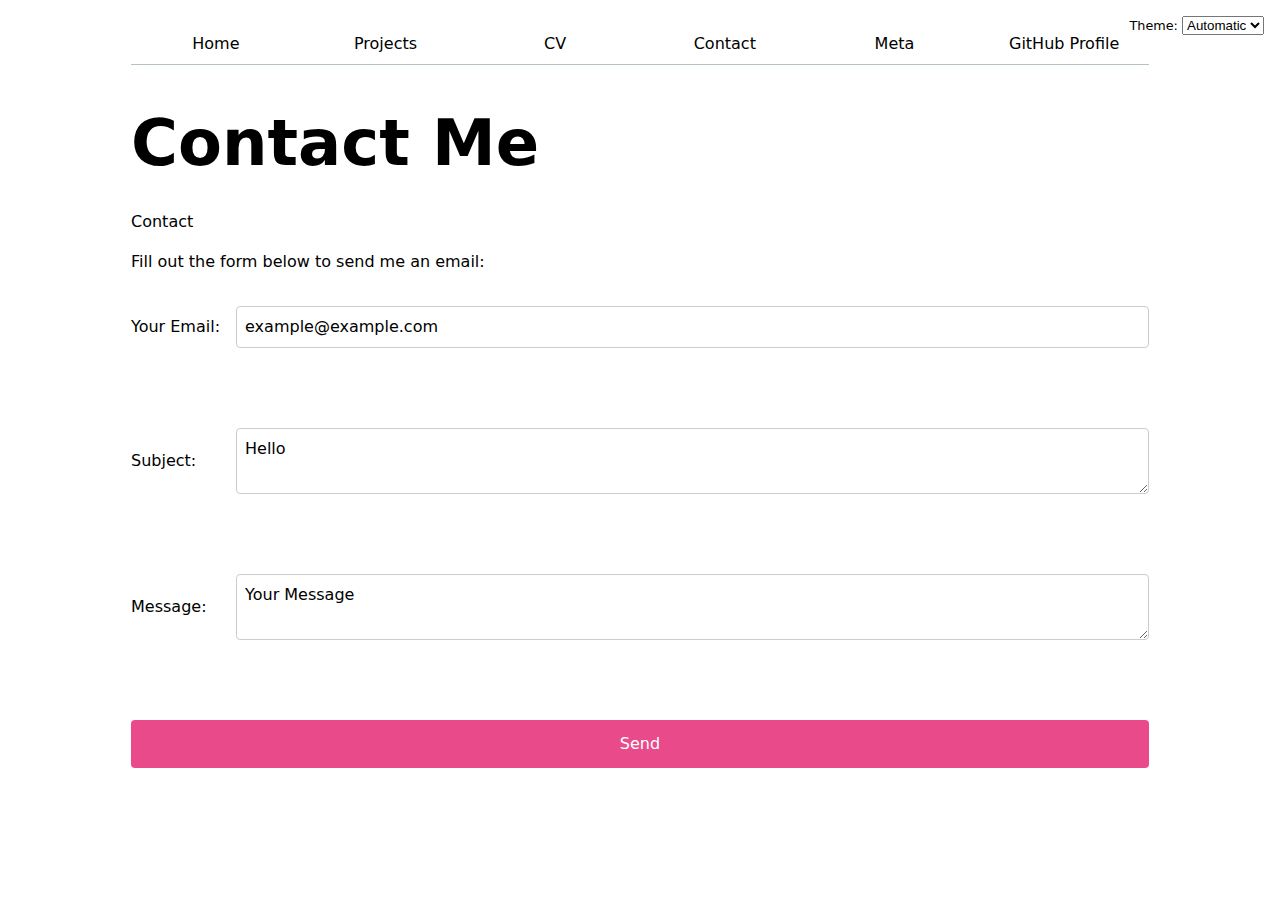
<file: contact/index.html>
<!DOCTYPE html>
<html lang="en">
<head>
    <meta charset="UTF-8">
    <meta name="viewport" content="width=device-width, initial-scale=1.0">
    <title>Contact</title>
    <link rel="stylesheet" href="../style.css">
    <script type="module" src="../global.js"></script>
</head>
<body>
    <!-- <nav>
        <ul>
            <li><a href="../index.html">Home</a></li>
            <li><a href="../projects/index.html">Projects</a></li>
            <li><a href="../CV/index.html">CV</a></li>
            <li><a href="index.html">Contact</a></li>
            <li><a href="index.html" class="current">Contact</a></li>
            <li><a href="https://github.com/kevinmyo" target="_blank">GitHub Profile</a></li>
        </ul>
    </nav> -->
    <header>
        <h1>Contact Me</h1>
    </header>
    <h>Contact</h>
    <p>Fill out the form below to send me an email:</p>
    <form action="mailto:amyo@ucsd.edu" method="POST" enctype="text/plain">
        <label for="email">Your Email:</label>
        <input type="email" id="email" name="email" value="example@example.com" required>
        <br><br>

        <label for="subject">Subject:</label>
        <textarea id="subject" name="subject">Hello</textarea>
        <br><br>

        <label for="body">Message:</label>
        <textarea id="body" name="body">Your Message</textarea>
        <br><br>

        <button type="submit">Send</button>
    </form>
</body>
</html>
</file>
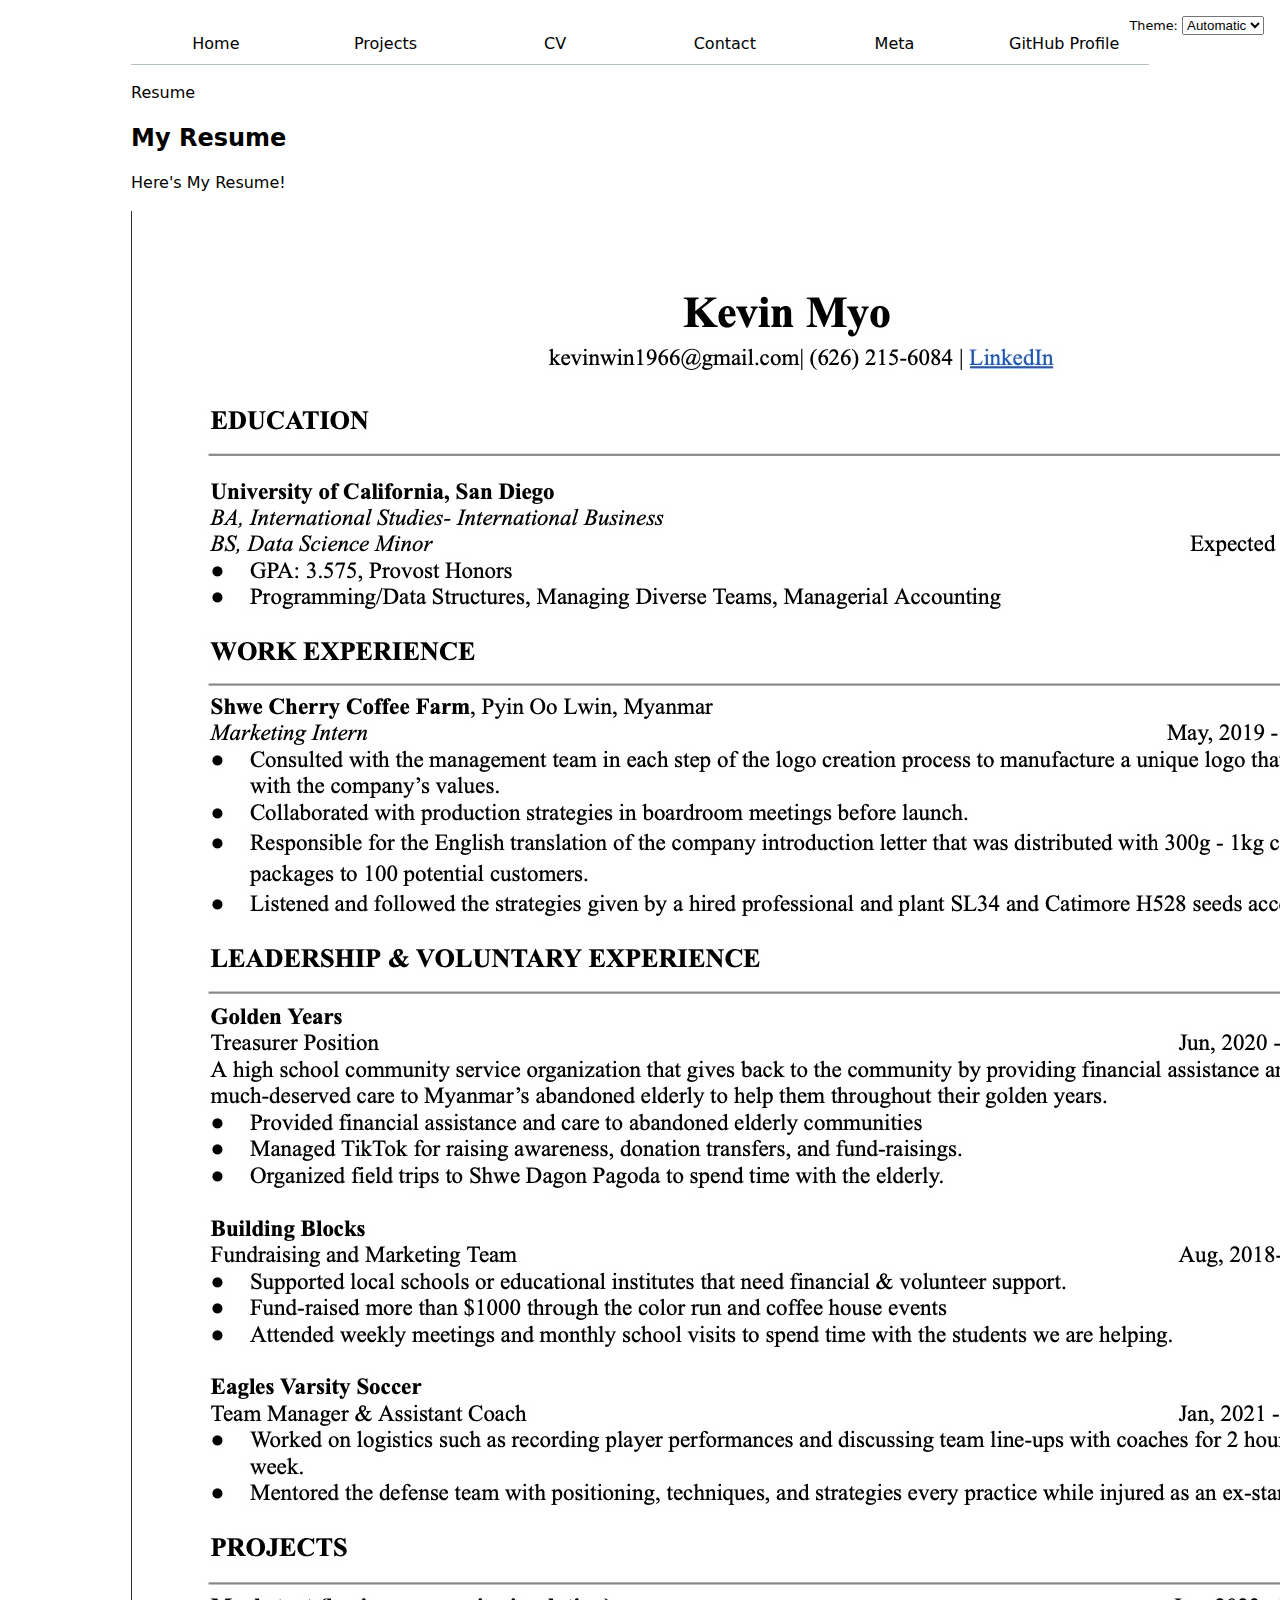
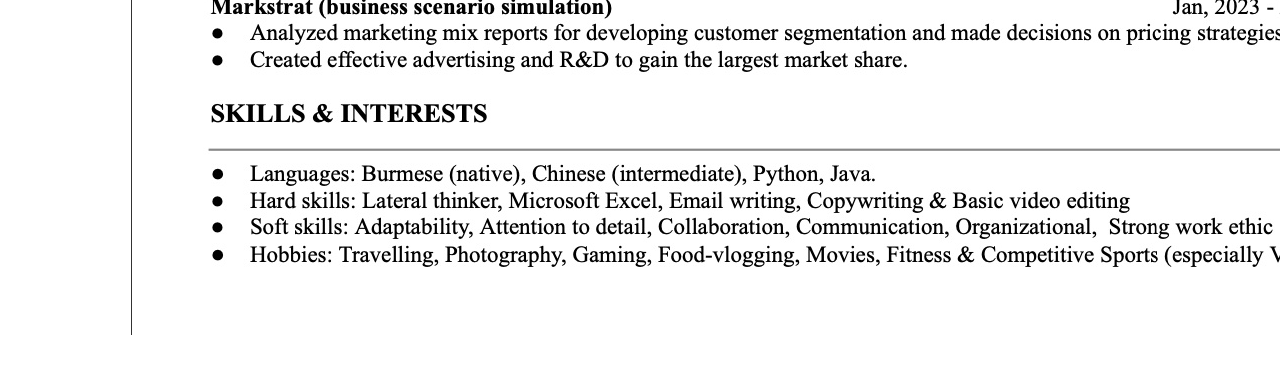
<file: CV/index.html>
<!DOCTYPE html>
<html lang="en">
<head>
    <meta charset="UTF-8">
    <meta name="viewport" content="width=device-width, initial-scale=1.0">
    <title>CV</title>
    <link rel="stylesheet" href="../style.css">
    <script type="module" src="../global.js"></script>
</head>
<body>
    <!-- <nav>
        <ul>
            <li><a href="../index.html">Home</a></li>
            <li><a href="../projects/index.html">Projects</a></li>
            <li><a href="index.html">CV</a></li>
            <li><a href="index.html" class="current">CV</a></li>
            <li><a href="../contact/index.html">Contact</a></li>
            <li><a href="https://github.com/kevinmyo" target="_blank">GitHub Profile</a></li>
        </ul>
    </nav> -->
    <h>Resume</h>
    <section>
        <h2>My Resume</h2>
        <p>Here's My Resume!</p>
    </section>
      <img src="../images/Myo_Kevin_Resume.jpg" alt="Resume">
</body>
</html>
</file>
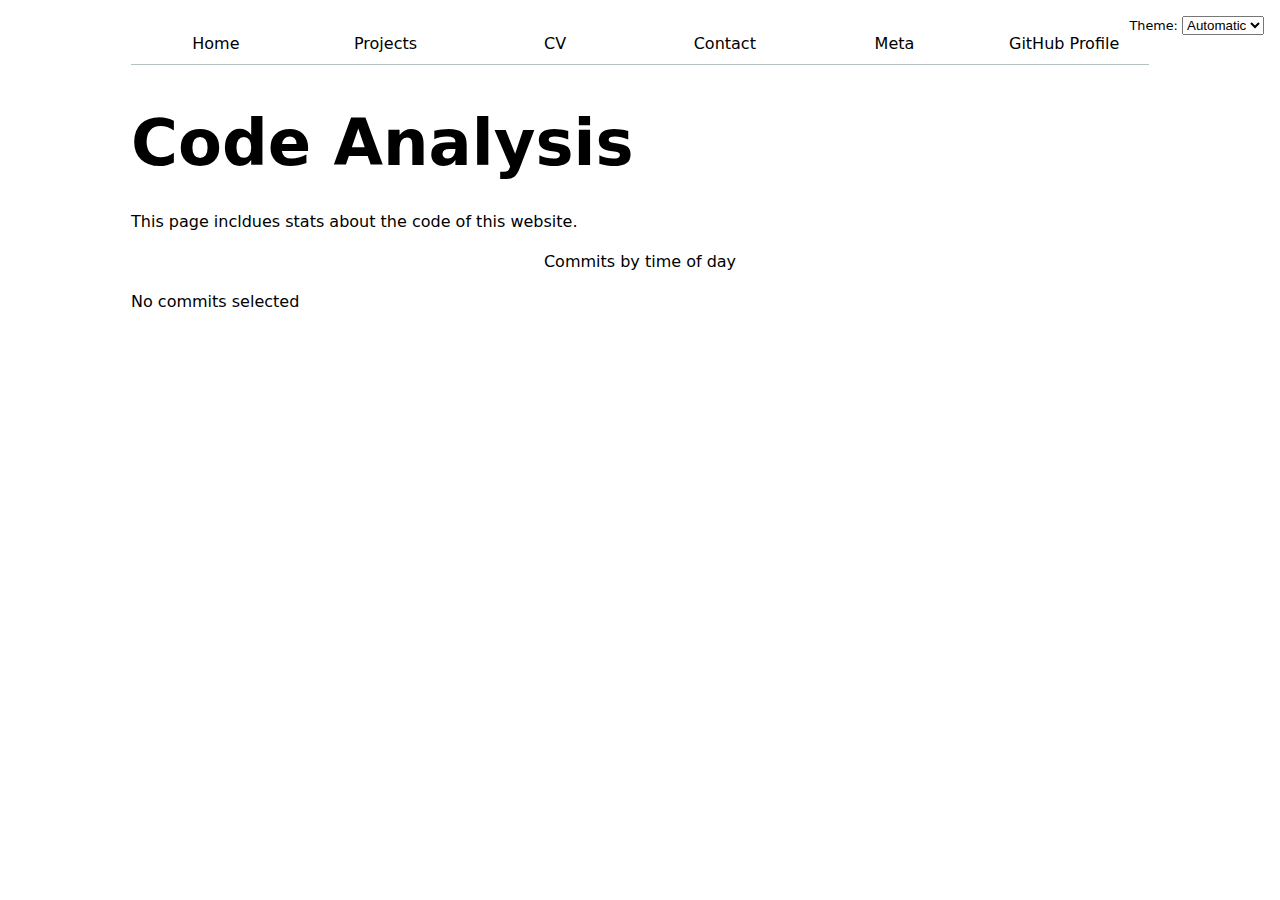
<file: meta/index.html>
<!DOCTYPE html>
<html lang="en">
<head>
    <meta charset="UTF-8">
    <meta name="viewport" content="width=device-width, initial-scale=1.0">
    <title>META</title>
    <link rel="stylesheet" href="../style.css">
    <script type="module" src="../global.js"></script>
    <script src="https://d3js.org/d3.v7.min.js"></script>
    <script src="main.js" defer></script>
</head>
<body>
    <h1>Code Analysis</h1>
    <p>This page incldues stats about the code of this website.</p>
    <div id="stats"></div>

    <div id="chart"></div>

    <p style="text-align:center;">Commits by time of day</p>
    <dl id="commit-tooltip" class="info tooltip" hidden>
        <dt>Commit</dt>
        <dd><a href="" id="commit-link" target="_blank"></a></dd>
        <dt>Date</dt>
        <dd id="commit-date"></dd>
    </dl>

    <p id="selection-count">No commits selected</p>
    <dl id="language-breakdown" class="stats"></dl>
    
</body>
</html>
</file>
<file: style.css>
:root {
    --color-accent: oklch(65% 50% 0);
  }
  :root {
    color-scheme: light dark;
  }
html {
    accent-color: var(--color-accent);
  }

body {
    font: 100%/1.5 system-ui;
    max-width: 100ch;
    margin-inline: auto;
    padding: 1em;
}
nav {
    display: flex;
    justify-content: space-evenly;
    align-items: center;
    margin-bottom: 1em;
    border-bottom: 1px solid oklch(80% 3% 200);
    }
nav ul {
    list-style: none;
    margin: 0;
    padding: 0;
    display: contents;
    }   
nav ul li {
    display: contents;
    }
      
nav a {
    flex: 1;
    text-align: center;
    padding: 0.5em;
    text-decoration: none;
    color: inherit;
    }
    
nav a:hover {
    border-bottom: 0.4em solid var(--color-accent);
    background-color: oklch(from var(--color-accent) 95% 5% h);
    }
    
.current {
    border-bottom: 0.4em solid oklch(80% 3% 200);
    padding-bottom: 0.1em;
    font-weight: bold;
    }
form {
  display: grid;
  grid-template-columns: auto 1fr;
  gap: 1em;
  margin-top: 2em;
}

label {
  grid-column: 1 / 2;
  align-self: center;
}

input,
textarea {
  grid-column: 2 / 3;
  width: 100%;
  padding: 0.5em;
  font: inherit;
  box-sizing: border-box;
  border: 1px solid #ccc;
  border-radius: 4px;
}

button {
  grid-column: 1 / -1;
  padding: 0.75em 1em;
  font: inherit;
  background-color: var(--color-accent, #007BFF);
  color: white;
  border: none;
  border-radius: 4px;
  cursor: pointer;
}

button:hover {
  background-color: #0056b3;
}

.projects {
    display: grid;
    grid-template-columns: repeat(auto-fill, minmax(15em, 1fr));
    gap: 1em; 
    margin-top: 2em;
    align-items: start;
}

.projects article {
    display: grid; 
    grid-template-rows: subgrid;
    grid-row: span 3;
    background-color: #f9f9f9;
    border: 1px solid #ccc;
    border-radius: 8px;
    padding: 1em;
    box-shadow: 0 4px 6px rgba(0, 0, 0, 0.1);
}

.projects h2 {
    margin: 0; 
    font-size: 1.25em;
    line-height: 1.2;
}
  
.projects img {
    max-width: 100%;
    height: auto;
    margin-top: 0.5em;
}

.projects p {
    margin-top: 0.5em;
    line-height: 1.5;
}

.projects article {
    display: grid;
    grid-template-rows: subgrid;
    grid-row: span 3;
}

h1, h2, h3, h4, h5, h6 {
    line-height: 1.1;
    text-wrap: balance;
}

h1 {
    font-size: 4em;
    margin-bottom: 0.5em;
}
  
  h2 {
    font-size: 1.5em;
}
nav {
    --border-color: oklch(50% 10% 200 / 40%);
    border-bottom-color: var(--border-color);
  }
  nav a:hover {
    background-color: color-mix(in oklch, var(--color-accent), canvas 85%);
  }
  .color-scheme {
    position: absolute;
    top: 1rem;
    right: 1rem;
    font-size: 80%;
    font-family: inherit;
  }

  .projects {
    display: grid;
    grid-template-columns: repeat(auto-fill, minmax(300px, 1fr));
    gap: 20px;
    padding: 20px;
}

.project-details {
    display: flex;
    flex-direction: column;
    gap: 5px;
}

.project-year {
    font-family: Baskerville, serif;
    font-size: 14px;
    color: gray;
    font-variant-numeric: oldstyle-nums;
}

.chart-container {
    display: flex;
    align-items: center;
    /* gap: 20px; */
    justify-content: center;
    padding: 20px;
}

#projects-pie svg {
    max-width: 20em;
    margin-block: 2em;
    display: block;
    overflow: visible;
}

.legend {
    display: grid;
    grid-template-columns: repeat(auto-fill, minmax(9em, 1fr));
    padding: 10px;
    border: 1px solid #ddd;
    border-radius: 5px;
    list-style: none;
}

.legend li {
    display: flex;
    align-items: center;
    gap: 10px;
}

.legend .swatch {
    width: 15px;
    height: 15px;
    display: inline-block;
    background-color: var(--color);
    border-radius: 50%;
}

.searchBar {
    display: block;
    width: 100%;
    max-width: 400px;
    margin: 10px auto;
    padding: 10px;
}

.pie-slice {
    cursor: pointer;
    transition: opacity 0.3s ease;
}

.pie-slice:hover {
    opacity: 0.7;
}

.selected {
    stroke: black;
    stroke-width: 2px;
}

.stats-container {
    display: flex;
    flex-direction: column;
    align-items: center;
    margin-top: 1.5em;
}

.stats-summary {
    display: grid;
    grid-template-columns: repeat(6, 1fr);
    gap: 1.5em;
    text-align: center;
    max-width: 800px;
    padding: 1em;
    border: 1px solid #ddd;
    border-radius: 8px;
    box-shadow: 0 2px 4px rgba(0, 0, 0, 0.1);
}

.stats-summary div {
    display: flex;
    flex-direction: column;
    align-items: center;
}

.stats-summary dt {
    font-size: 0.9rem;
    color: gray;
    text-transform: uppercase;
}

.stats-summary dd {
    font-size: 2rem;
    font-weight: bold;
    margin: 0;
}

.stats-caption {
    font-size: 0.9rem;
    color: #666;
    margin-top: 0.5em;
    padding: 0.5em;
    border-top: 1px solid #ddd;
    text-align: left;
    width: 100%;
}

.gridlines path {
    stroke: none;
}

.gridlines line {
    stroke: #ccc;
    stroke-opacity: 0.5;
}

.tooltip {
    position: fixed;
    top: 1em;
    left: 1em;
    background: rgba(255, 255, 255, 0.8);
    box-shadow: 0px 2px 5px rgba(0, 0, 0, 0.1);
    padding: 10px;
    border-radius: 5px;
    backdrop-filter: blur(5px);
}

.tooltip[hidden] {
    opacity: 0;
    visibility: hidden;
}

circle {
    transition: transform 200ms;
}

circle:hover {
    transform: scale(1.5);
}
dl.info {
    position: fixed;
    top: 1em;
    left: 1em;
    background-color: rgba(255, 255, 255, 0.9);
    padding: 10px;
    border-radius: 5px;
    box-shadow: 2px 2px 10px rgba(0, 0, 0, 0.2);
    transition-duration: 500ms;
    transition-property: opacity, visibility;
  }
  
dl.info[hidden]:not(:hover, :focus-within) {
    opacity: 0;
    visibility: hidden;
  }

  circle.selected {
    fill: #ff6b6b;
  }
  
  @keyframes marching-ants {
    to {
      stroke-dashoffset: -8;
    }
  }
  
  .selection {
    fill-opacity: 0.1;
    stroke: black;
    stroke-opacity: 0.7;
    stroke-dasharray: 5 3;
    animation: marching-ants 2s linear infinite;
  }
</file>
